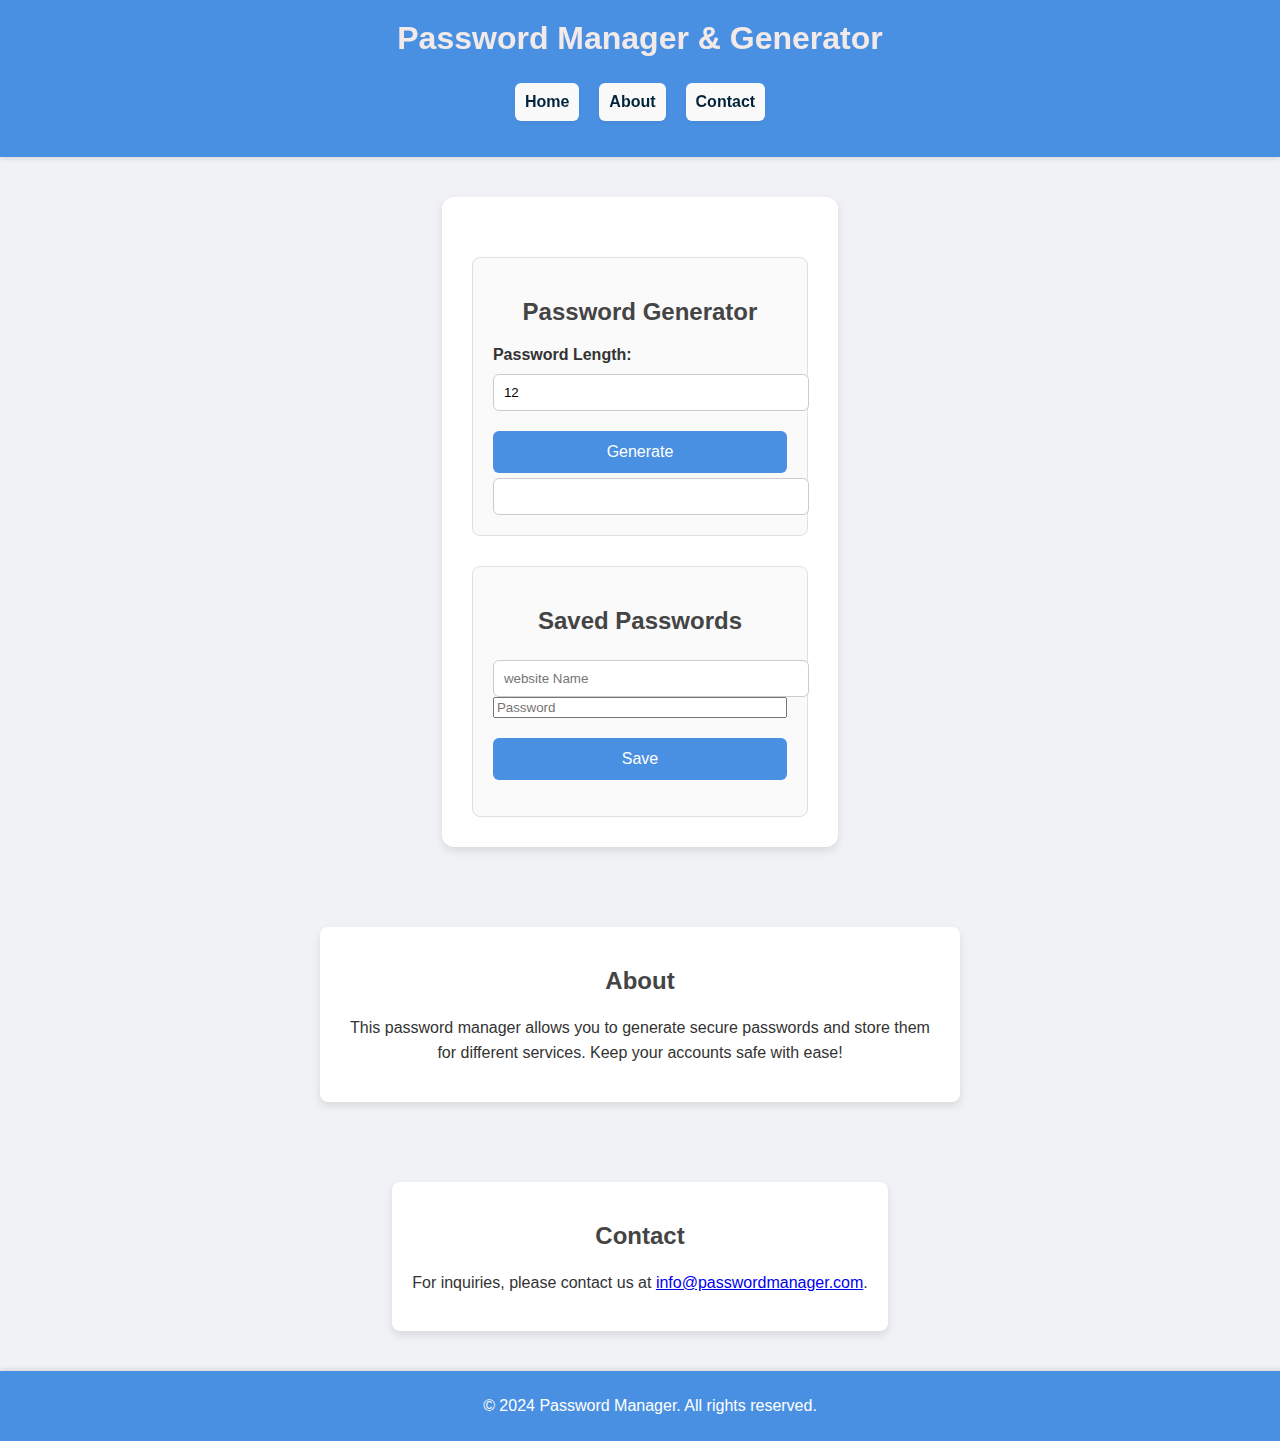
<file: 123/123/index.html>
<!DOCTYPE html>
<html lang="en">
<head>
    <meta charset="UTF-8">
    <meta name="viewport" content="width=device-width, initial-scale=1.0">
    <title>Password Manager</title>
    <link rel="stylesheet" href="styles.css">
</head>
<body>
    <header>
        <h1>Password Manager & Generator</h1>
        <nav>
            <ul class="nav-links">
                <li><a href="#home">Home</a></li>
                <li><a href="#about">About</a></li>
                <li><a href="#contact">Contact</a></li>
            </ul>
        </nav>
    </header>

    <div class="container" id="home">
        <div class="password-generator">
            <h2>Password Generator</h2>
            <div class="form-group">
                <label for="length">Password Length:</label>
                <input type="number" id="length" min="4" max="32" value="12">
            </div>
            <button onclick="generatePassword()">Generate</button>
            <input type="text" id="generated-password" readonly>
        </div>

        <div class="password-manager">
            <h2>Saved Passwords</h2>
            <form id="password-form" onsubmit="savePassword(event)">
                <div class="form-group">
                    <input type="text" id="service" placeholder="website Name" required>
                    <input type="password" id="password" placeholder="Password" required>
                </div>
                <button type="submit">Save</button>
            </form>
            <ul id="password-list"></ul>
        </div>
    </div>

    <section id="about" class="info-section">
        <h2>About</h2>
        <p>This password manager allows you to generate secure passwords and store them for different services. Keep your accounts safe with ease!</p>
    </section>

    <section id="contact" class="info-section">
        <h2>Contact</h2>
        <p>For inquiries, please contact us at <a href="mailto:info@passwordmanager.com">info@passwordmanager.com</a>.</p>
    </section>

    <footer>
        <p>&copy; 2024 Password Manager. All rights reserved.</p>
    </footer>

    <script src="script.js"></script>
</body>
</html>
</file>
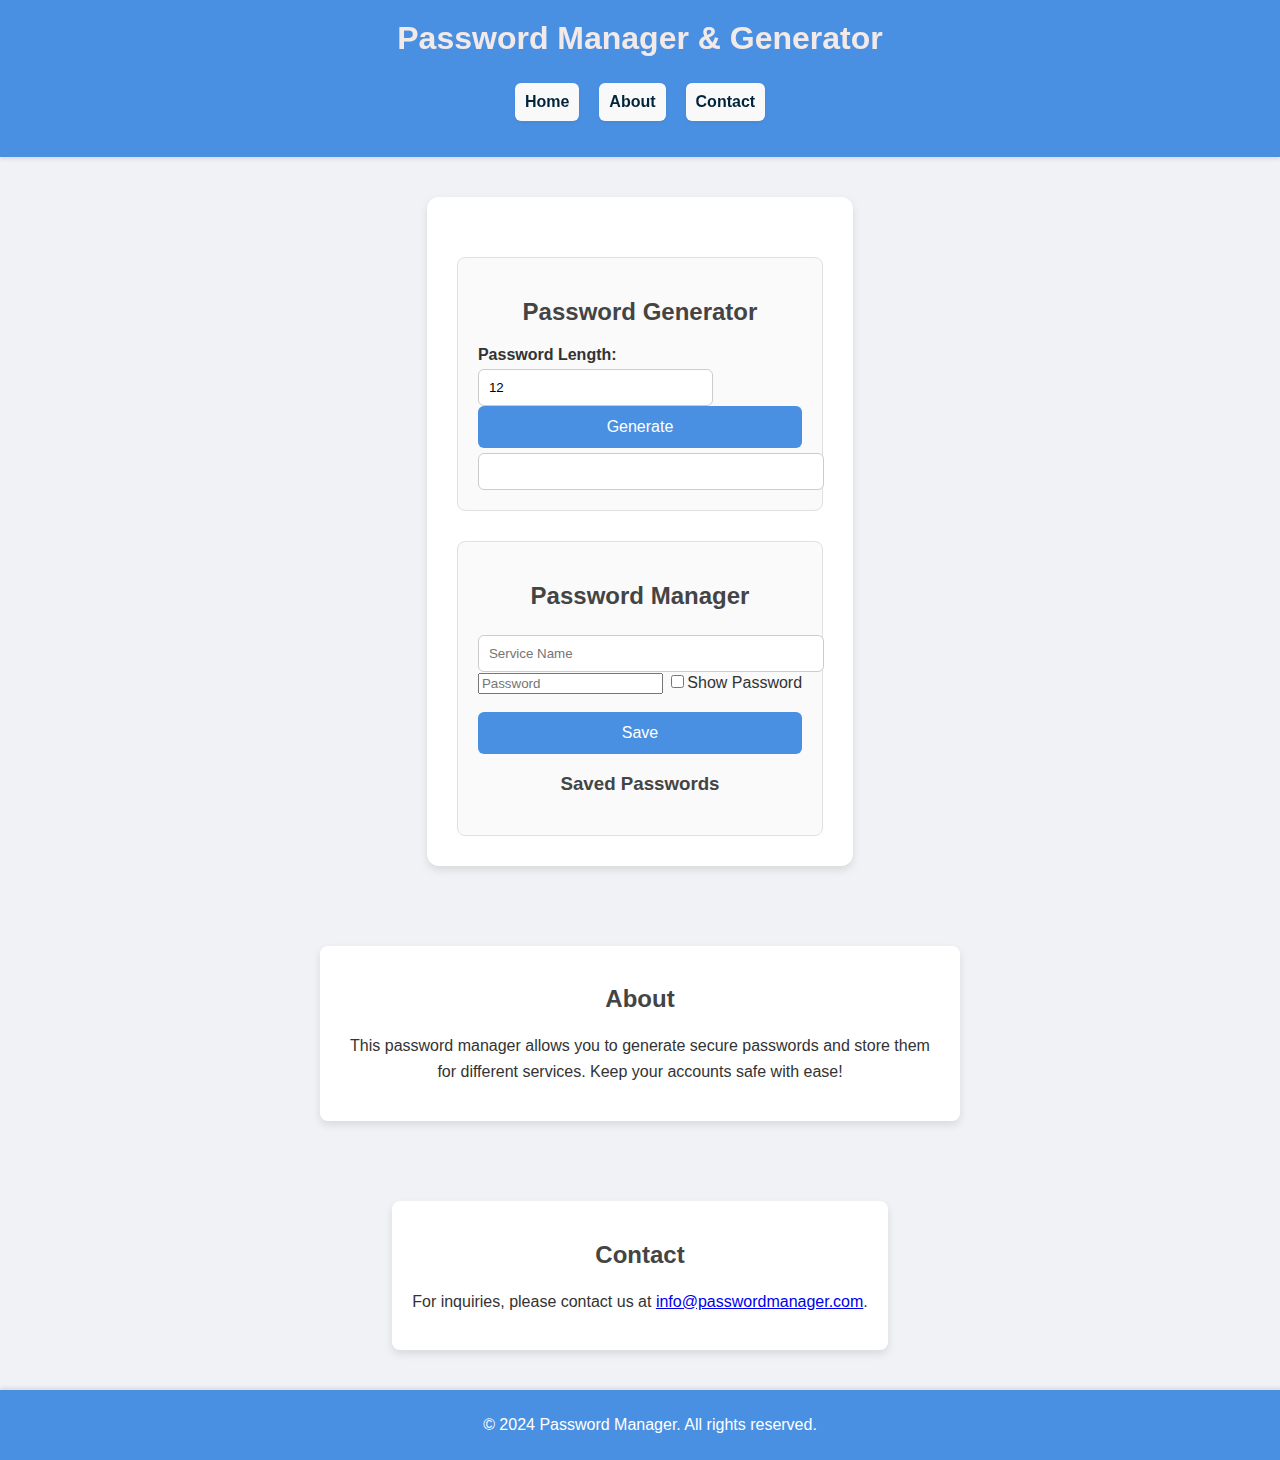
<file: 123 (2)/123 (1)/123/index.html>
<!DOCTYPE html>
<html lang="en">
<head>
    <meta charset="UTF-8">
    <meta name="viewport" content="width=device-width, initial-scale=1.0">
    <title>Password Manager</title>
    <link rel="stylesheet" href="styles.css">
</head>
<body>
    <header>
        <h1>Password Manager & Generator</h1>
        <nav>
            <ul class="nav-links">
                <li><a href="#home">Home</a></li>
                <li><a href="#about">About</a></li>
                <li><a href="#contact">Contact</a></li>
            </ul>
        </nav>
    </header>

    <div class="container" id="home">
        <div class="password-generator">
            <h2>Password Generator</h2>
            <div class="form-group">
                <label for="length">Password Length:</label>
                <input type="number" id="length" min="4" max="32" value="12">
            </div>
            <button onclick="generatePassword()">Generate</button>
            <input type="text" id="generated-password" readonly>
        </div>

        <div class="password-manager">
            <h2>Password Manager</h2>
            <form id="password-form" onsubmit="savePassword(event)">
                <div class="form-group">
                    <input type="text" id="service" placeholder="Service Name" required>
                    <br/>
                    <div class="password-container">
                        <input type="password" id="password" placeholder="Password" required>
                        <input type="checkbox"  onclick="myfunction()">Show Password</button>
                    </div>
                </div>
                <br/>
                <button type="submit">Save</button>
            </form>
            <div class="password-saver">
                <h3>Saved Passwords</h3>
            </div>
            <ul id="password-list"></ul>
        </div>
    </div>

    <section id="about" class="info-section">
        <h2>About</h2>
        <p>This password manager allows you to generate secure passwords and store them for different services. Keep your accounts safe with ease!</p>
    </section>

    <section id="contact" class="info-section">
        <h2>Contact</h2>
        <p>For inquiries, please contact us at <a href="mailto:info@passwordmanager.com">info@passwordmanager.com</a>.</p>
    </section>

    <footer>
        <p>&copy; 2024 Password Manager. All rights reserved.</p>
    </footer>

    <script src="script.js"></script>
</body>
</html>
</file>
<file: 123/123/styles.css>
body {
    font-family: 'Segoe UI', Tahoma, Geneva, Verdana, sans-serif;
    background-color: #f0f2f5;
    color: #333;
    margin: 0;
    padding: 0;
    display: flex;
    flex-direction: column;
    min-height: 100vh;
}

header {
    background-color: #4a90e2;
    color: #f2e9e9;
    padding: 20px;
    text-align: center;
    box-shadow: 0 2px 4px rgba(0, 0, 0, 0.1);
    position: sticky;
    top: 0;
    z-index: 1000;
}

header h1 {
    margin: 0;
}

nav {
    margin-top: 10px;
}

.nav-links {
    list-style: none;
    padding: 0;
    display: flex;
    justify-content: center;
    gap: 20px;
}

.nav-links li {
    display: inline;
}

.nav-links a {
    text-decoration: none;
    color: #02243b;
    font-weight: bold;
    transition: color 0.3s;
}

.nav-links a:hover {
    color: #5ba1e7;
}

footer {
    background-color: #4a90e2;
    color: #fff;
    padding: 10px;
    text-align: center;
    width: 100%;
    box-shadow: 0 -2px 4px rgba(0, 0, 0, 0.1);
}

.container {
    flex: 1;
    max-width: 600px;
    margin: 40px auto;
    background-color: #fff;
    padding: 30px;
    border-radius: 12px;
    box-shadow: 0 4px 8px rgba(0, 0, 0, 0.1);
}

h2 {
    text-align: center;
    color: #444;
    margin-bottom: 20px;
}

.password-generator, .password-manager {
    margin-top: 30px;
    padding: 20px;
    border: 1px solid #e0e0e0;
    border-radius: 8px;
    background-color: #fafafa;
}

.form-group {
    display: flex;
    flex-direction: column;
    margin-bottom: 20px;
}

label {
    font-weight: bold;
    margin-bottom: 5px;
}

input[type="number"], input[type="text"] {
    width: 100%;
    padding: 10px;
    margin-top: 5px;
    border: 1px solid #ccc;
    border-radius: 6px;
    transition: border-color 0.3s;
}

input[type="number"]:focus, input[type="text"]:focus {
    border-color: #4a90e2;
    outline: none;
}

button {
    width: 100%;
    padding: 12px;
    background-color: #4a90e2;
    color: #fff;
    border: none;
    border-radius: 6px;
    cursor: pointer;
    font-size: 16px;
    transition: background-color 0.3s;
}

button:hover {
    background-color: #357ab7;
}

ul {
    list-style-type: none;
    padding: 0;
}

li {
    background-color: #f9f9f9;
    margin-top: 10px;
    padding: 10px;
    border-radius: 6px;
    display: flex;
    justify-content: space-between;
    align-items: center;
    box-shadow: 0 2px 4px rgba(0, 0, 0, 0.05);
}

li span {
    overflow: hidden;
    text-overflow: ellipsis;
    white-space: nowrap;
}

li button {
    background-color: #e53e3e;
    width: auto;
    padding: 6px 12px;
    border-radius: 6px;
    transition: background-color 0.3s;
}

li button:hover {
    background-color: #c53030;
}

.info-section {
    max-width: 600px;
    margin: 40px auto;
    padding: 20px;
    background-color: #fff;
    border-radius: 8px;
    box-shadow: 0 4px 8px rgba(0, 0, 0, 0.1);
    text-align: center;
}

.info-section p {
    line-height: 1.6;
}
</file>
<file: 123 (2)/123 (1)/123/styles.css>
body {
    font-family: 'Segoe UI', Tahoma, Geneva, Verdana, sans-serif;
    background-color: #f0f2f5;
    color: #333;
    margin: 0;
    padding: 0;
    display: flex;
    flex-direction: column;
    min-height: 100vh;
}

header {
    background-color: #4a90e2;
    color: #f2e9e9;
    padding: 20px;
    text-align: center;
    box-shadow: 0 2px 4px rgba(0, 0, 0, 0.1);
    position: sticky;
    top: 0;
    z-index: 1000;
}

header h1 {
    margin: 0;
}

nav {
    margin-top: 10px;
}

.nav-links {
    list-style: none;
    padding: 0;
    display: flex;
    justify-content: center;
    gap: 20px;
}

.nav-links li {
    display: inline;
}

.nav-links a {
    text-decoration: none;
    color: #02243b;
    font-weight: bold;
    transition: color 0.3s;
}

.nav-links a:hover {
    color: #5ba1e7;
}

footer {
    background-color: #4a90e2;
    color: #fff;
    padding: 10px;
    text-align: center;
    width: 100%;
    box-shadow: 0 -2px 4px rgba(0, 0, 0, 0.1);
}

.container {
    flex: 1;
    max-width: 600px;
    margin: 40px auto;
    background-color: #fff;
    padding: 30px;
    border-radius: 12px;
    box-shadow: 0 4px 8px rgba(0, 0, 0, 0.1);
}

h2 ,h3 {
    text-align: center;
    color: #444;
    margin-bottom: 20px;
}

.password-generator, .password-manager {
    margin-top: 30px;
    padding: 20px;
    border: 1px solid #e0e0e0;
    border-radius: 8px;
    background-color: #fafafa;
}

.form-group {
    display: table-cell;
    flex-direction: column;
    margin-bottom:210px;
    max-width: 80vw;
    margin: 23px auto;
}
password-container {
    margin-top:100px ;
}


label {
    font-weight: bold;
    margin-bottom: 20px;
}

input[type="number"], input[type="text"] {
    width: 100%;
    padding: 10px;
    margin-top: 5px;
    border: 1px solid #ccc;
    border-radius: 6px;
    transition: border-color 0.3s;
}

input[type="number"]:focus, input[type="text"]:focus {
    border-color: #4a90e2;
    outline: none;
}

button {
    width: 100%;
    padding: 12px;
    background-color: #4a90e2;
    color: #fff;
    border: none;
    border-radius: 6px;
    cursor: pointer;
    font-size: 16px;
    transition: background-color 0.3s;
}

button:hover {
    background-color: #357ab7;
}

ul {
    list-style-type: none;
    padding: 0;
}

li {
    background-color: #f9f9f9;
    margin-top: 10px;
    padding: 10px;
    border-radius: 6px;
    display: flex;
    justify-content: space-between;
    align-items: center;
    box-shadow: 0 2px 4px rgba(0, 0, 0, 0.05);
}

li span {
    overflow: hidden;
    text-overflow: ellipsis;
    white-space: nowrap;
}

li button {
    background-color: #e53e3e;
    width: auto;
    padding: 6px 12px;
    border-radius: 6px;
    transition: background-color 0.3s;
}

li button:hover {
    background-color: #c53030;
}

.info-section {
    max-width: 600px;
    margin: 40px auto;
    padding: 20px;
    background-color: #fff;
    border-radius: 8px;
    box-shadow: 0 4px 8px rgba(0, 0, 0, 0.1);
    text-align: center;
}

.info-section p {
    line-height: 1.6;
}
</file>
